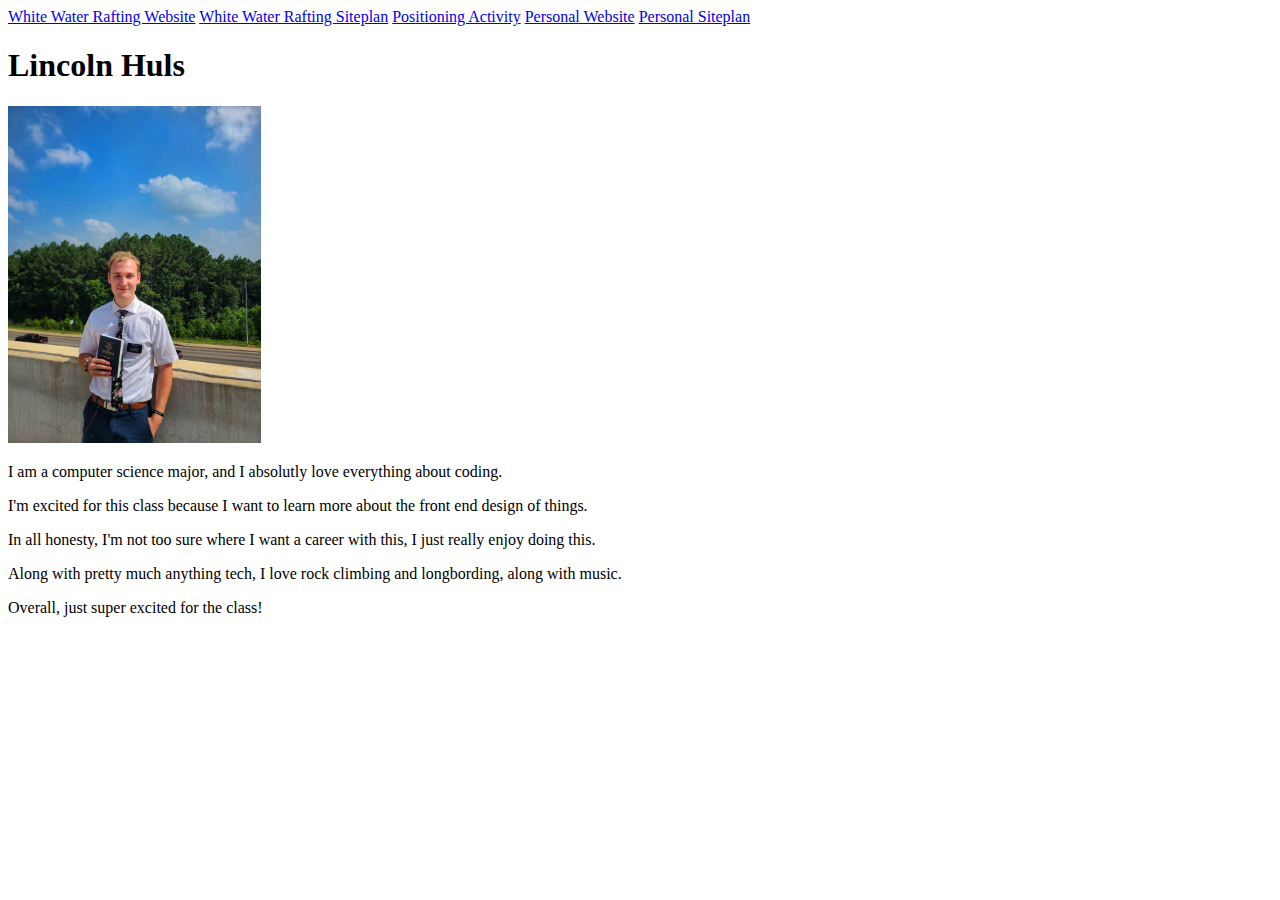
<file: aboutme/index.html>
<!DOCTYPE html>
<html lang="en">
<head>
    <meta charset="UTF-8">
    <meta name="viewport" content="width=device-width, initial-scale=1.0">
    <title>WDD130 | Home</title>
</head>
<body>
    <header>
        <nav>
            <a href="wwr/index.html">White Water Rafting Website</a>
            <a href="wwr/site-plan-rafting.html">White Water Rafting Siteplan</a>
            <a href="positioning.html">Positioning Activity</a>
            <a href="#">Personal Website</a>
            <a href="#">Personal Siteplan</a>
        </nav>
    </header>
    <h1>Lincoln Huls</h1>
    <!-- This is how to add a comment in html -->
    <img src="images/pictureofme.jpeg" width='20%' alt="Image of Me">
    <p>I am a computer science major, and I absolutly love everything about coding. </p>
    <p>I'm excited for this class because I want to learn more about the front end design of things.</p>
    <p>In all honesty, I'm not too sure where I want a career with this, I just really enjoy doing this.</p>
    <p>Along with pretty much anything tech, I love rock climbing and longbording, along with music.</p>
    <p>Overall, just super excited for the class!</p>
</body>
</html>
</file>
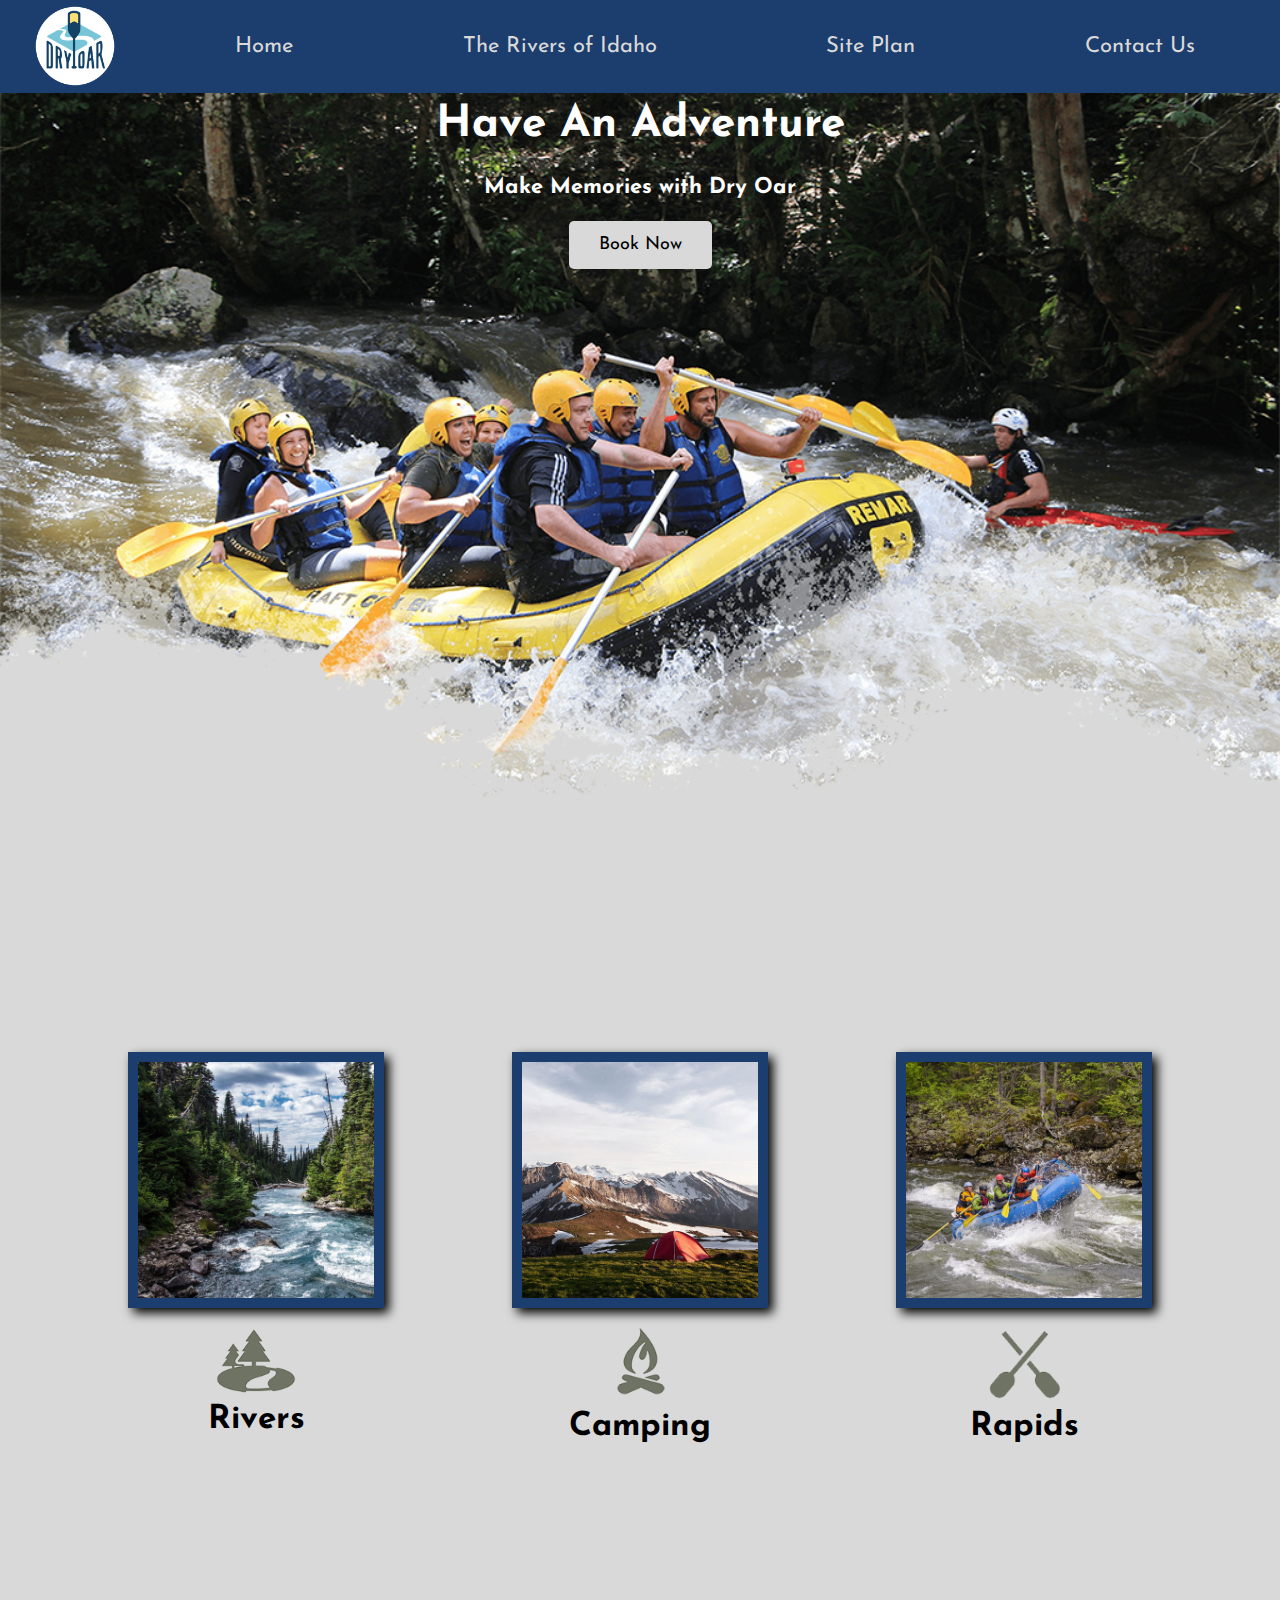
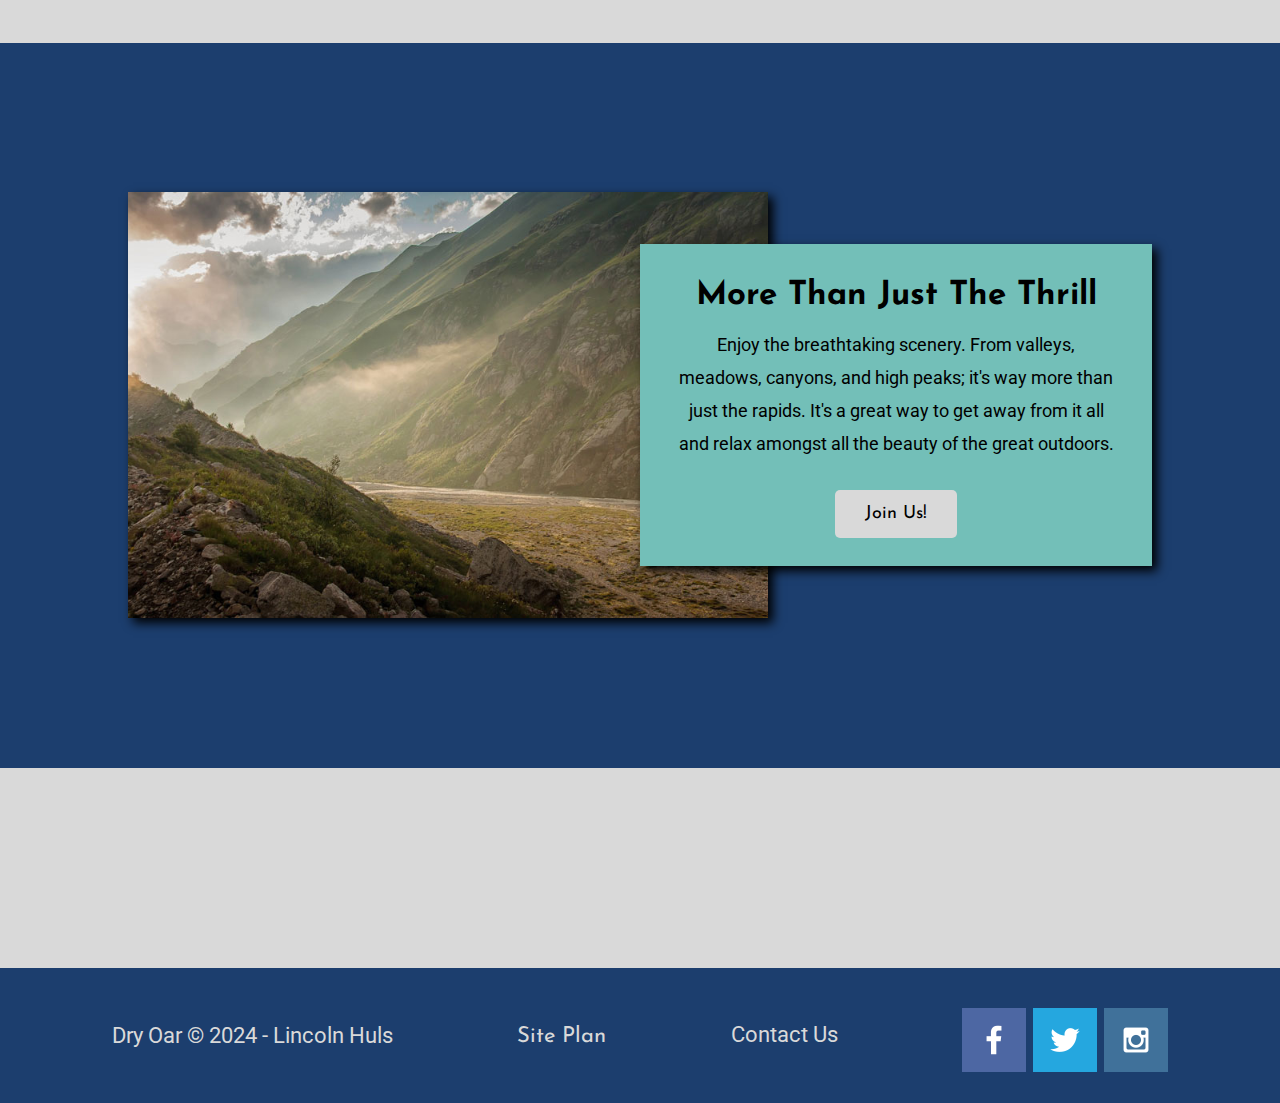
<file: wwr/index.html>
<!DOCTYPE html>
<html lang="en">
<head>
    <meta charset="UTF-8">
    <meta name="viewport" content="width=device-width, initial-scale=1.0">
    <link rel="stylesheet" href="styles/styles.css">
    <title>Whitewater Rafting</title>
</head>
<body>
    <div id="content">
    <header>
        <a href="index.html" id='logo_link'>
            <img class='logo' src="images/logo.png" alt="Dry Oar Logo">
        </a>
        <nav>
            <a href="index.html">Home</a>
            <a href="rivers.html">The Rivers of Idaho</a>
            <a href="site-plan-rafting.html">Site Plan</a>
            <a href="contactus.html">Contact Us</a>
        </nav>
    </header>
    <div id='hero'>
        <div id="hero-box">
            <img id='hero-image' src="images/hero.png" alt="People enjoying rafting">
        </div>
        <section id="hero-msg">
            <h1 class="home-title">Have An Adventure</h1>
            <h4>Make Memories with Dry Oar</h4>
            <div class="button-box">
                <a class='book' href="contactus.html">Book Now</a>
            </div>
        </section>
    </div>
    <main class="home-grid">
        <section class="rivers-card">
            <img class="card-img" src="images/rivers.jpg" alt="River in forest">
            <img class="icon" src="images/river_icon.png" alt="River icon">
            <h2>Rivers</h2>
        </section>
        <section class="camping-card">
            <img class="card-img" src="images/camping.jpg" alt="Tent in mountians">
            <img class="icon" src="images/fire_icon.png" alt="Fire icon">
            <h2>Camping</h2>
        </section>
        <section class="rapids-card">
            <img class="card-img" src="images/rapids.jpg" alt="Rafting boat">
            <img class="icon" src="images/oars.png" alt="Oars icon">
            <h2>Rapids</h2>
        </section>
        <div id="background"></div>
        <img class='mountians' src="images/mountains.jpg" alt="Mountians">
        <section class="msg">
            <h2>More Than Just The Thrill</h2>
            <p>Enjoy the breathtaking scenery. From valleys, meadows, canyons, and high peaks; it's way more than just the rapids. It's a great way to get away from it all and relax amongst all the beauty of the great outdoors.</p>
            <a class='join' href="river.html">Join Us!</a>
        </section>
    </main>
    <footer>
        <p>Dry Oar &copy; 2024 - Lincoln Huls</p>
        <p><a href="site-plan-rafting.html">Site Plan</a></p>
        <p><a href="contactus.html"></a>Contact Us</p>
        <div class="social">
            <a href="https//facebook.com" target="_blank">
                <img src="images/facebook.png" alt="Facebook logo">
            </a>
            <a href="https//twitter.com" target="_blank">
                <img src="images/twitter.png" alt="Twitter logo">
            </a>
            <a href="https//instagram.com" target="_blank">
                <img src="images/instagram.png" alt="Instagram logo">
            </a>
        </div>
    </footer>
    </div>
</body>
</html>
</file>
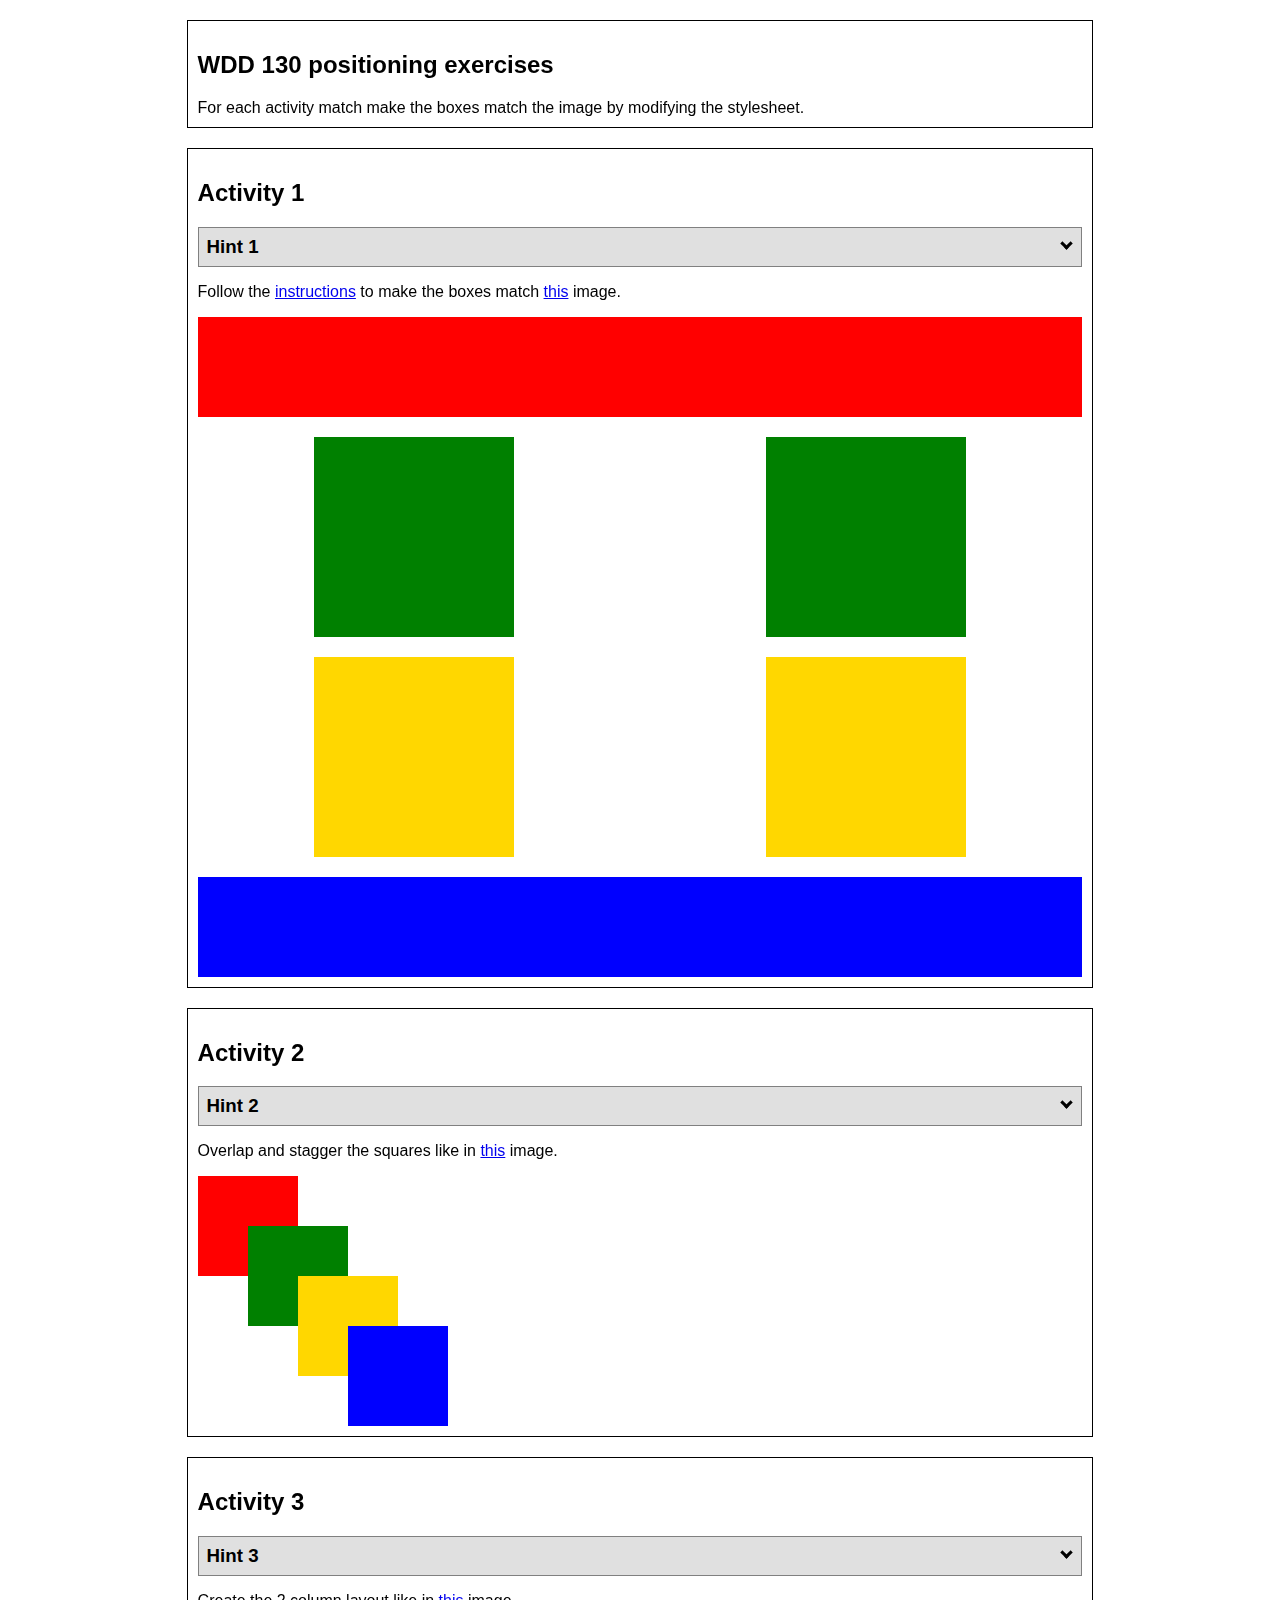
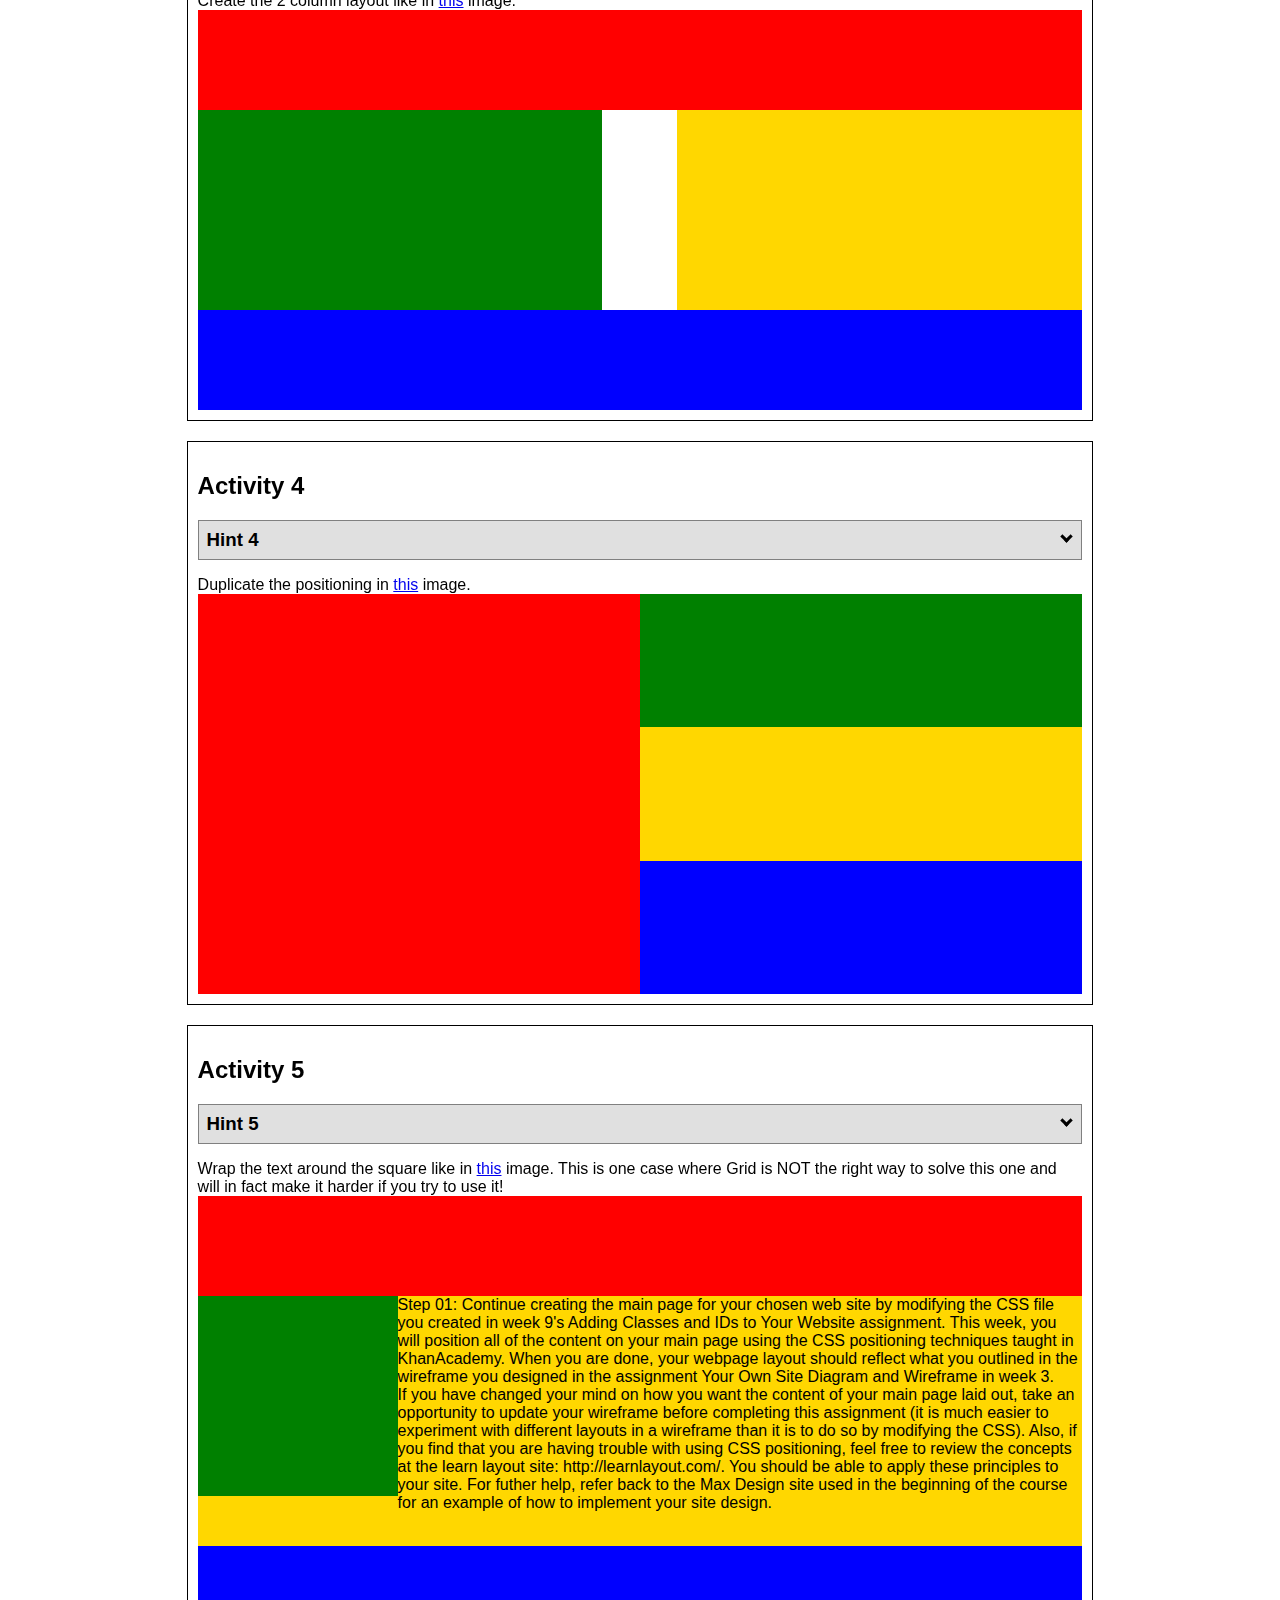
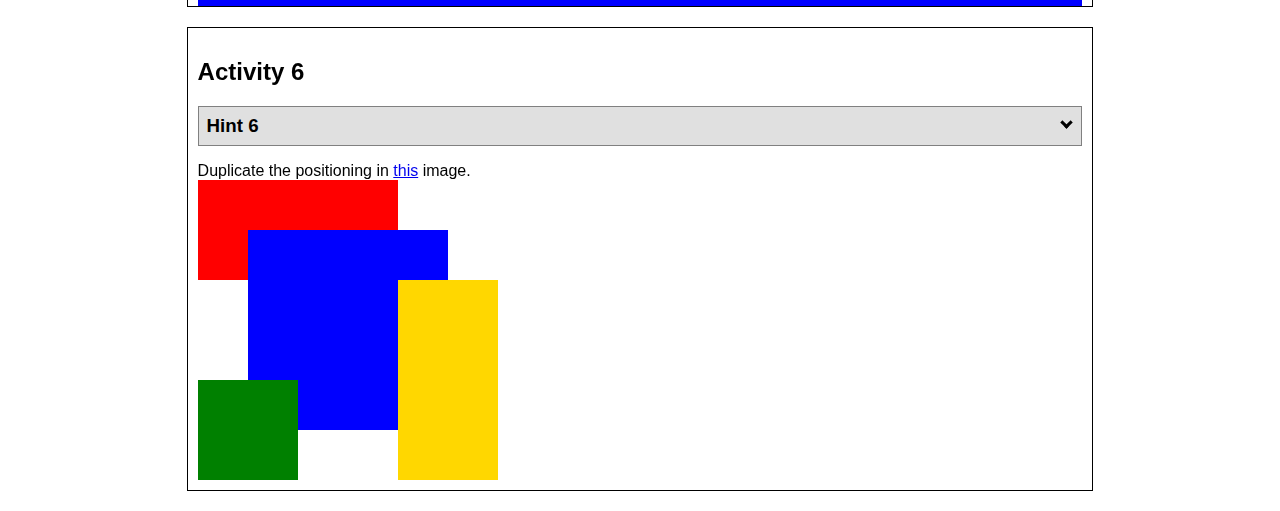
<file: positioning.html>
<!DOCTYPE html>
<html lang="en">
  <head>
    <!-- HTML - Name: positioning.html -->
    <title>Positioning Activity</title>
    <link rel="stylesheet" type="text/css" href="positionstyles.css" />
  </head>
  <body>
    <div class="activity">
      <h2>WDD 130 positioning exercises</h2>
      For each activity match make the boxes match the image by modifying the stylesheet.</div>
    <div class="activity">
      <h2>Activity 1</h2>
      <section class="hint"><input type="checkbox" ><i></i> <h3>Hint 1</h3><div><p>Check out the <a href="https://byui-wdd.github.io/wdd130/activities/w06-css-positioning.html" target="_blank">activity instructions</a> in Ilearn!</p></div></section>
      <p>Follow the <a href="https://byui-wdd.github.io/wdd130/activities/w06-css-positioning.html" target="_blank">instructions</a> to make the boxes match  <a href="https://byui-wdd.github.io/wdd130/images/example1.png" target="_blank">this</a> image.</p>
      <div class="content1" >
        <div class="red1" ></div>
        <div class="green1" ></div>
        <div class="green1" ></div>
        <div class="yellow1"></div>
        <div class="yellow1"></div>
        <div class="blue1"></div>
      </div>
    </div>
    <div class="activity">
      <h2>Activity 2</h2>
      <section class="hint"><input type="checkbox" > <h3>Hint 2</h3><i></i><div>
      <ul>
      <li>grid-template-columns: 50px 50px 50px 50px 50px </li></ul></div></section>
      <p>Overlap and stagger the squares like in <a href="https://byui-wdd.github.io/wdd130/images/example2.png" target="_blank">this</a> image.</p>
      <div class="content2" >
        <div class="red2" ></div>
        <div class="green2" ></div>
        <div class="yellow2"></div>
        <div class="blue2"></div>
      </div>
    </div>
    <div class="activity">
      <h2>Activity 3</h2>
      <section class="hint"><input type="checkbox" > <h3>Hint 3</h3><i></i><div><p>This one is going to be best solved with CSS Grid. Remember to make the boxes the right width first...then start moving them around. </p><h4>Properties used:</h4><ul><li>display:grid;</li><li>grid-template-columns:</li><li>grid-column-gap:</li>
        <li>grid-column:</li>  </ul></div></section>
      Create the 2 column layout like in <a href="https://byui-wdd.github.io/wdd130/images/example3.png" target="_blank">this</a>  image.
      <div class="content3" >
        <div class="red3" ></div>
        <div class="green3" ></div>
        <div class="yellow3"></div>
        <div class="blue3"></div>
      </div>
    </div>
    <div class="activity">
      <h2>Activity 4</h2>
      <section class="hint"><input type="checkbox" > <h3>Hint 4</h3><i></i><div><p>For the others we have been primarily concerned with width. For this one you will need to adjust height as well. </p><h4>Properties used:</h4><ul><li>display:grid;</li><li>grid-template-columns:</li><li>grid-row:</li></ul></div></section>
      Duplicate the positioning in <a href="https://byui-wdd.github.io/wdd130/images/example4.png" target="_blank">this</a> image. 
      <div class="content4" >
        <div class="red4" ></div>
        <div class="green4" ></div>
        <div class="yellow4"></div>
        <div class="blue4"></div>
      </div>
    </div>

    <div class="activity">
      <h2>Activity 5</h2>
      <section class="hint"><input type="checkbox" > <h3>Hint 5</h3><i></i><div><p>Grid is <strong>not</strong> the right way to do this.  In fact there is only one way to really do that...and that is with float. Remember that we float the thing we want the text to wrap around.  Also remember to start by making all the shapes the right size and shape.</p><h4>Properties used:</h4><ul><li>float: left;</li></ul></div></section>
      Wrap the text around the square like in <a href="https://byui-wdd.github.io/wdd130/images/example5.png" target="_blank">this</a> image. This is one case where Grid is NOT the right way to solve this one and will in fact make it harder if you try to use it!
      <div class="content5" >
        <div class="red5" ></div>
        <div class="green5" ></div>
        <div class="yellow5">Step 01: Continue creating the main page for your chosen web site by modifying the CSS file you created in week 9's Adding Classes and IDs to Your Website assignment. This week, you will position all of the content on your main page using the CSS positioning techniques taught in KhanAcademy. When you are done, your webpage layout should reflect what you outlined in the wireframe you designed in the assignment Your Own Site Diagram and Wireframe in week 3. <br />
          If you have changed your mind on how you want the content of your main page laid out, take an opportunity to update your wireframe before completing this assignment (it is much easier to experiment with different layouts in a wireframe than it is to do so by modifying the CSS). Also, if you find that you are having trouble with using CSS positioning, feel free to review the concepts at the learn layout site: http://learnlayout.com/. You should be able to apply these principles to your site. For futher help, refer back to the Max Design site used in the beginning of the course for an example of how to implement your site design.</div>
        <div class="blue5"></div>
      </div>
    </div>
    <div class="activity">
      <h2>Activity 6</h2>
      <section class="hint"><input type="checkbox" > <h3>Hint 6</h3><i></i><div><p>This one is all about visualizing the grid behind the layout. If you are having a hard time doing that first: all the sizes are even multiples of 100, and second here is another example with the lines drawn: <a href="https://byui-wdd.github.io/wdd130/images/example6-hint.png" target="_blank">example 6 with lines</a>. For this one you will find it easiest if you use px for the column width. You can also use <kbd>z-index</kbd> to control the element layering.    </p><h4>Properties used:</h4><ul><li>display:grid;</li><li>grid-template-columns:</li><li>grid-column:</li><li>grid-row:</li><li><a href="https://www.w3schools.com/cssref/pr_pos_z-index.asp" target="_blank">z-index:</a></li></ul></div></section>
      Duplicate the positioning in <a href="https://byui-wdd.github.io/wdd130/images/example6.png" target="_blank">this</a> image.
      <div class="content6" >
        <div class="red6" ></div>
        <div class="green6" ></div>
        <div class="yellow6"></div>
        <div class="blue6"></div>
      </div>
    </div>
  </body>
</html>
</file>
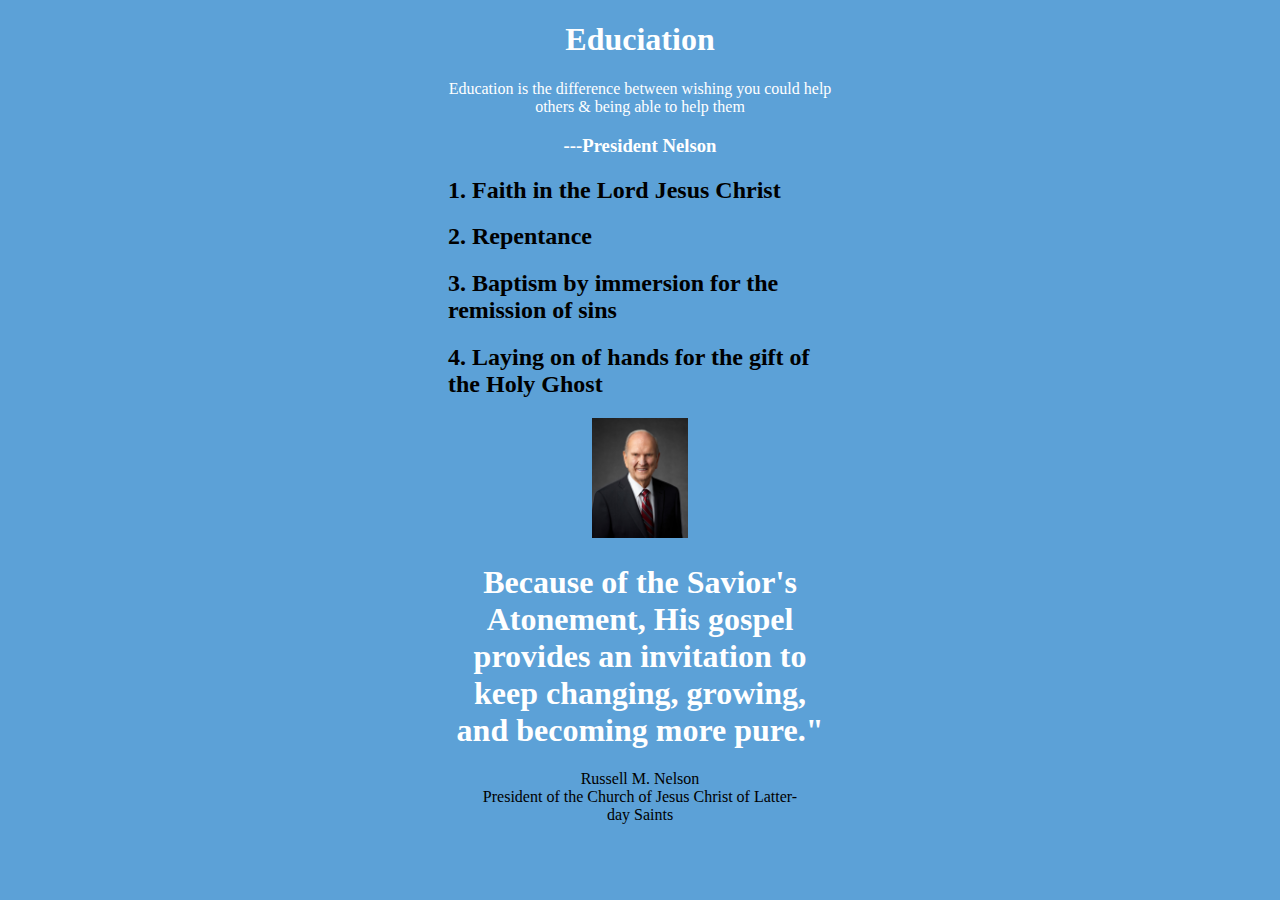
<file: ice/ice4.html>
<!DOCTYPE html>
<html lang="en">
<head>
    <meta charset="UTF-8">
    <meta name="viewport" content="width=device-width, initial-scale=1.0">
    <title>Educiation</title>
    <link rel="stylesheet" href="styles/ice4styles.css">
</head>
<body>
    <main>
        <h1>Educiation</h1>
        <p id="quote">Education is the difference between wishing you could help others & being able to help them</p>
        <h3>---President Nelson</h3>
        <h2>1. Faith in the Lord Jesus Christ</h2>
        <h2>2. Repentance</h2>
        <h2>3. Baptism by immersion for the remission of sins</h2>
        <h2>4. Laying on of hands for the gift of the Holy Ghost</h2>
        <img src="images/russellnelson.jpeg" alt="A portrait of President Russel M. Nelson">
        <h1>Because of the Savior's Atonement, His gospel provides an invitation to keep changing, growing, and becoming more pure."</h1>
        <p>Russell M. Nelson<br>President of the Church of Jesus Christ of Latter-<br>day Saints</p>
    </main>
</body>
</html>
</file>
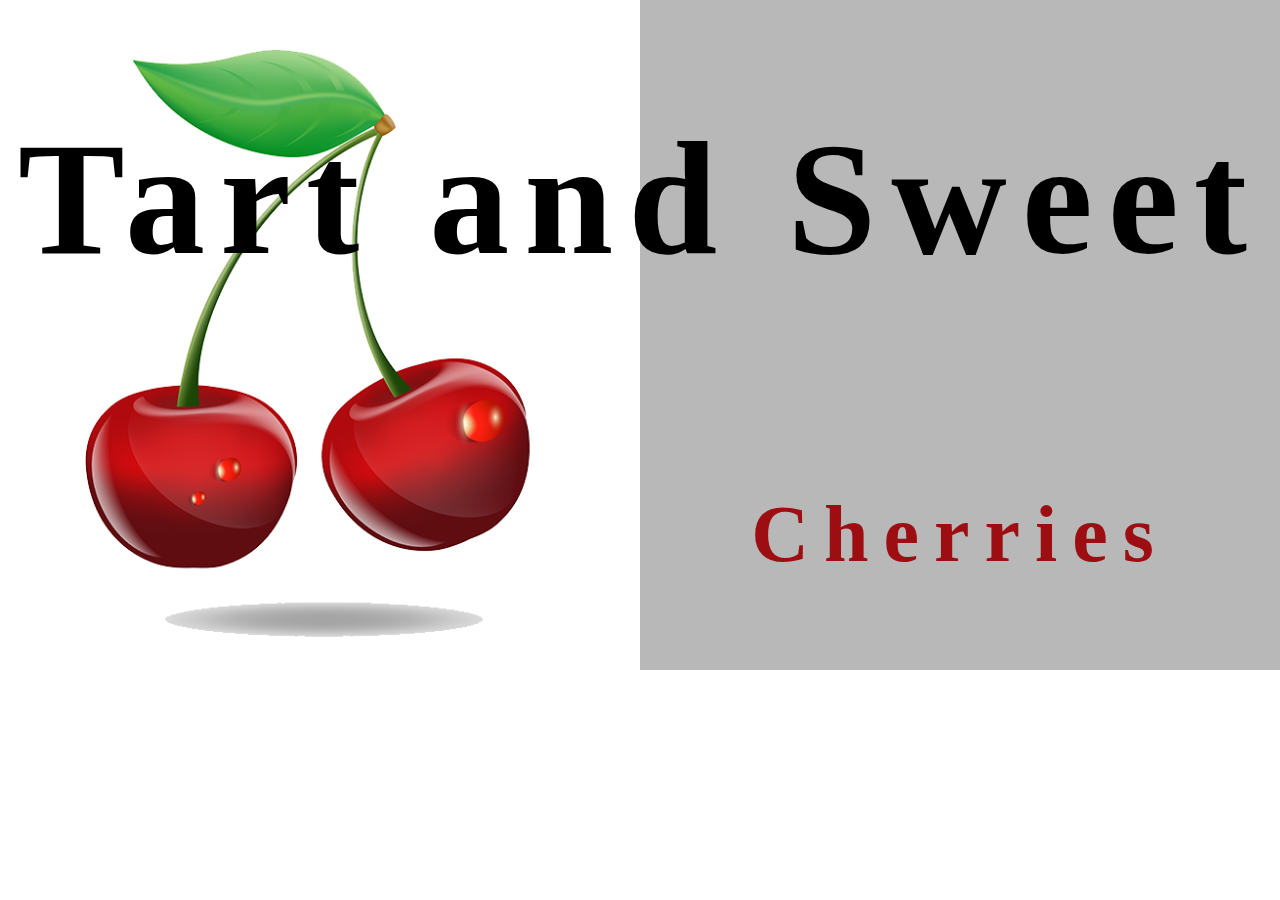
<file: ice/ice6.html>
<!DOCTYPE html>
<html lang="en">
<head>
    <meta charset="UTF-8">
    <meta name="viewport" content="width=device-width, initial-scale=1.0">
    <link rel="stylesheet" href="styles/ice6styles.css">
    <title>Ice 6</title>
</head>
<body>
    <div class="grid">
        <h1 class="grid-item grid-item-1">Tart and Sweet</h1>
        <h2 class="grid-item grid-item-2">Cherries</h2>
        <img src="images/cherries.png" class="grid-item grid-item-3" alt="Cartoon Cherries">
        <div class="grid-item grid-item-4"></div>
    </div>
</body>
</html>
</file>
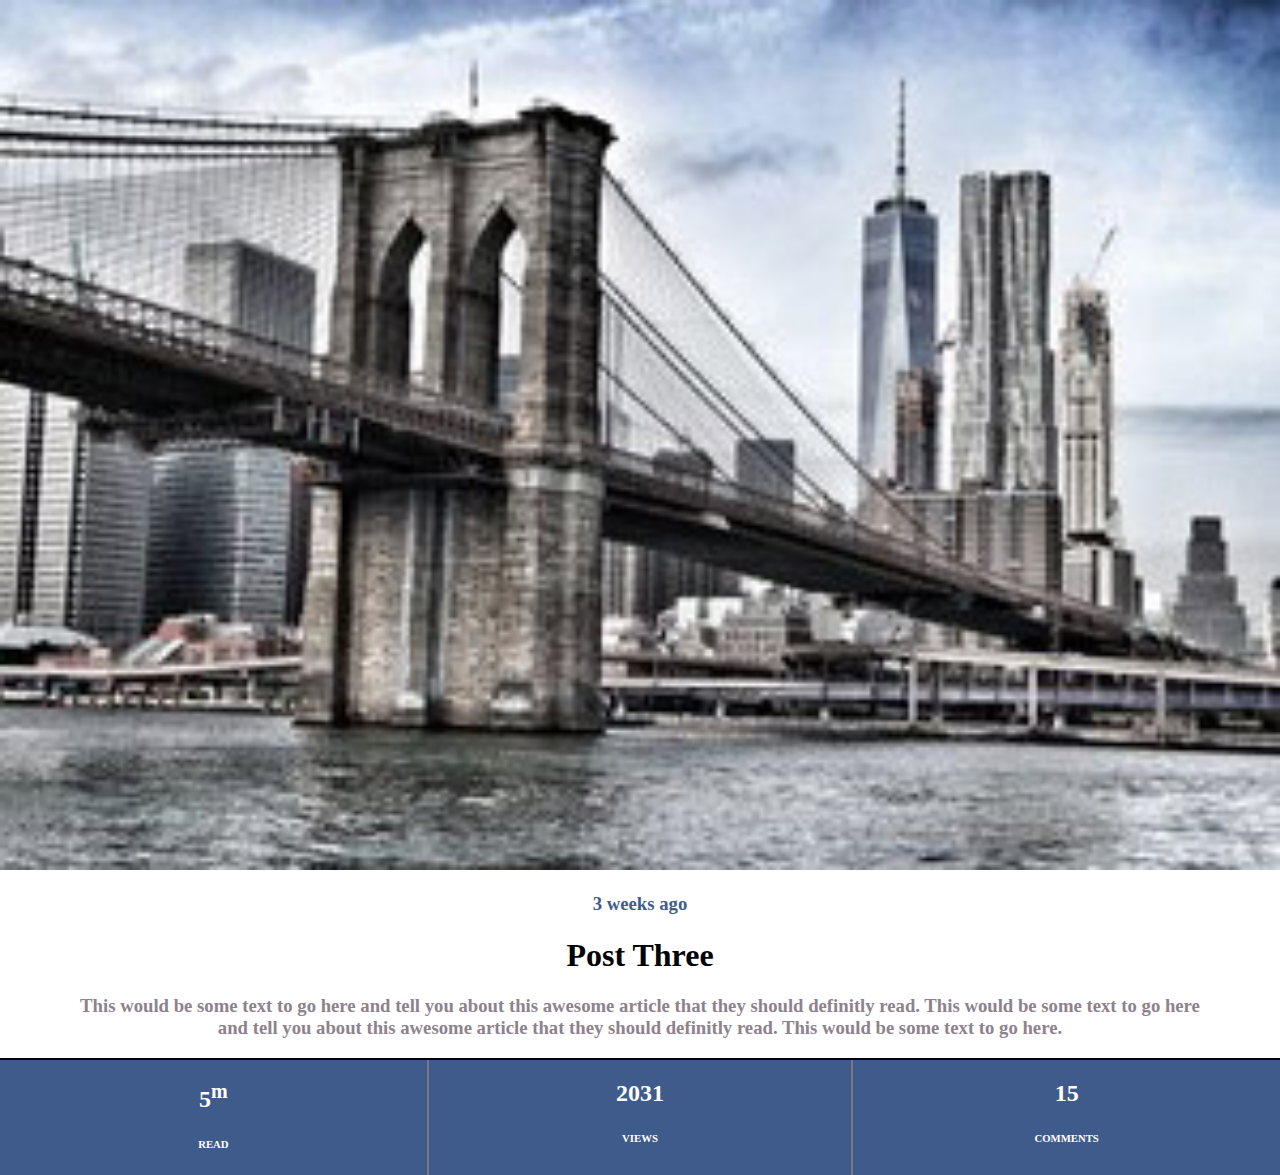
<file: ice/ice9.html>
<!DOCTYPE html>
<html lang="en">
<head>
    <meta charset="UTF-8">
    <meta name="viewport" content="width=device-width, initial-scale=1.0">
    <link rel="stylesheet" href="styles/ice9styles.css">
    <title>Week 9 Ice Challenge</title>
</head>
<body>
    <div class='body_div'>
        <img src="images/w09_ice_img.jpg" id="hero_img" alt="A Bridge over a River">
        <h3 class="center_text post_time">3 weeks ago</h3>
        <h1 class="center_text">Post Three</h1>
        <h3 class="center_text post_info">This would be some text to go here and tell you about this awesome article that they should definitly read. This would be some text to go here and tell you about this awesome article that they should definitly read. This would be some text to go here.</h3>
        <div id="bottom_bar">
            <div id="item1">
                <h2 class="center_text">5<sup>m</sup></h2>
                <h6 class="center_text">READ</h6>
            </div>
            <div id="item2">
                <h2 class="center_text">2031</h2>
                <h6 class="center_text">VIEWS</h6>
            </div>
            <div id="item3">
                <h2 class="center_text">15</h2>
                <h6 class="center_text">COMMENTS</h6>
            </div>
        </div>
    </div>    
</body>
</html>
</file>
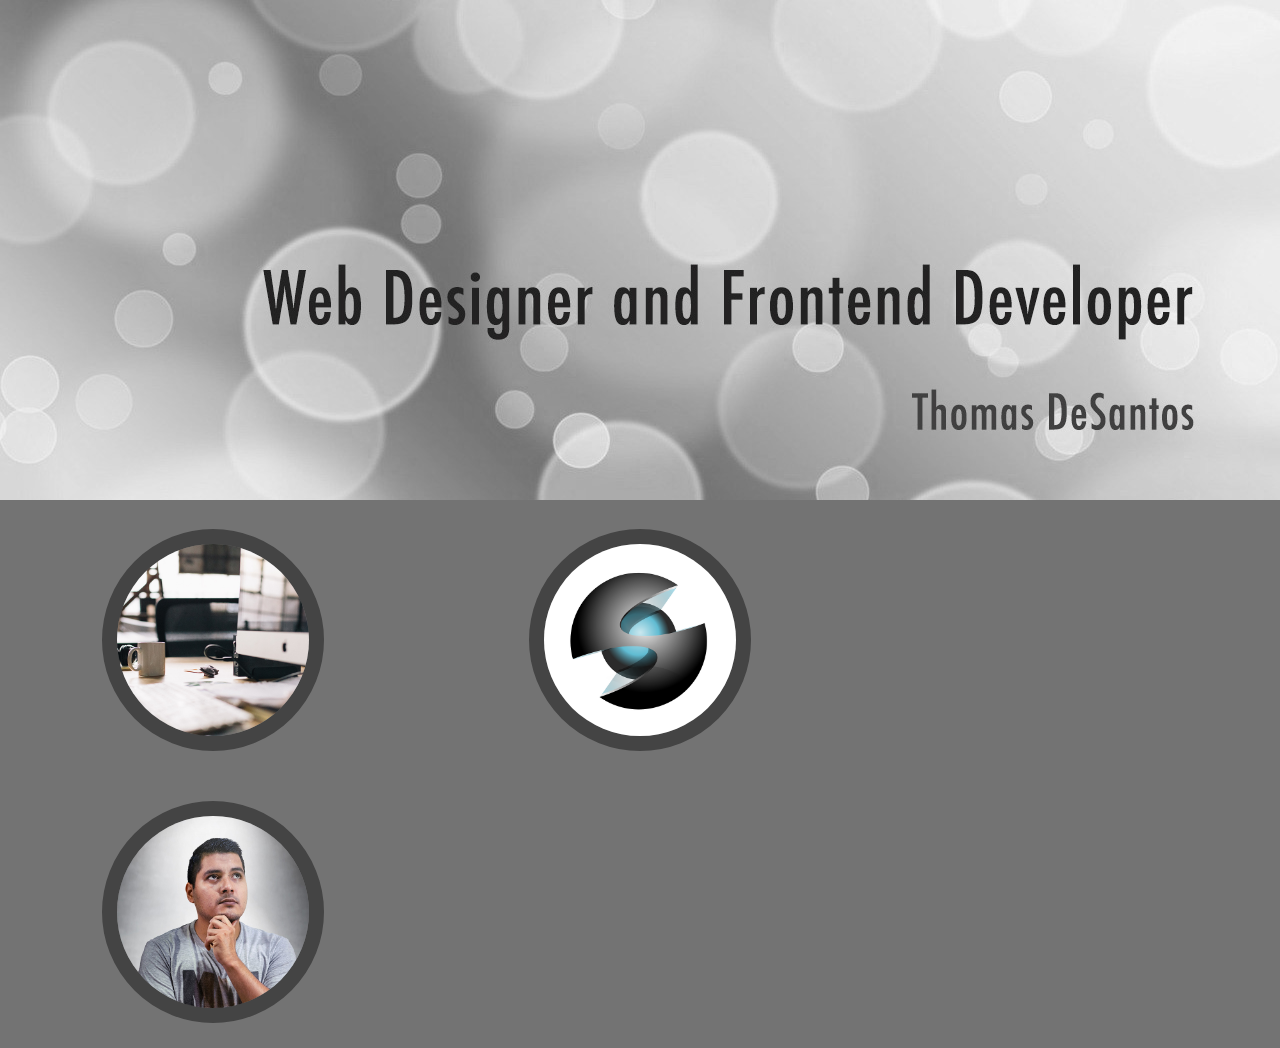
<file: ice/ive5.html>
<!DOCTYPE html>
<html lang="en">
<head>
    <meta charset="UTF-8">
    <meta name="viewport" content="width=device-width, initial-scale=1.0">
    <link rel="stylesheet" href="styles/ice5styles.css">
    <title>Ice challenge 5</title>
</head>
<body>
    <img src="images/iceForHero.jpg" id="hero" alt="Web Designer and Frontend Devolper - Thomas DeSantos">
    <div class="container">
        <div class="icons">
            <img src="images/imgone.jpg" class="threes" alt="Desk">
        </div>
        <div class="icons">
            <img src="images/imgtwo.png" class="threes" alt="Graphic">
        </div>
        <div class="icons">
            <img src="images/imgthree.jpg" class="threes" alt="Person thinking">
        </div>
    </div>
</body>
</html>
</file>
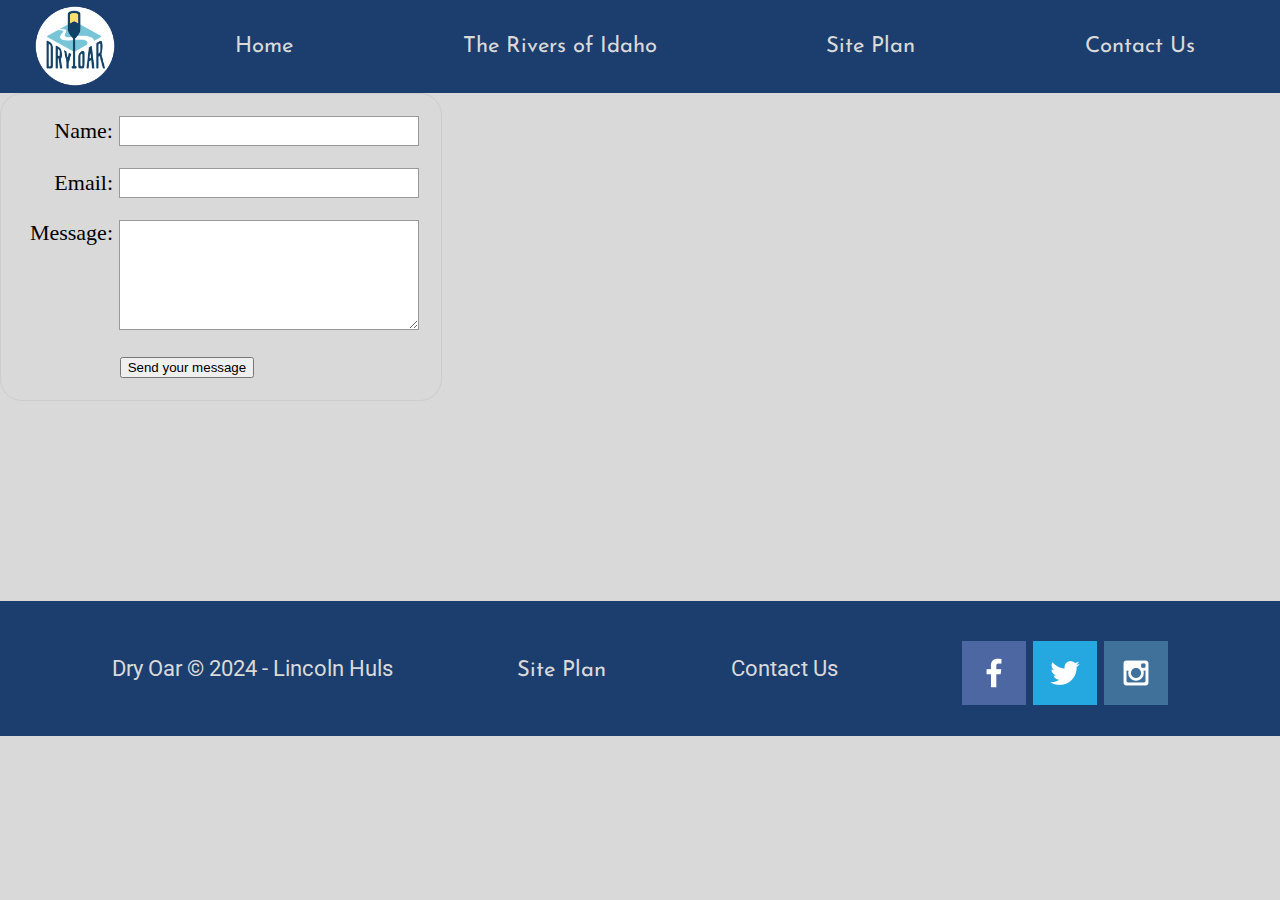
<file: wwr/contactus.html>
<!DOCTYPE html>
<html lang="en">
<head>
    <meta charset="UTF-8">
    <meta name="viewport" content="width=device-width, initial-scale=1.0">
    <link rel="stylesheet" href="styles/styles.css">
    <title>Contact Us</title>
</head>
<body>
    <div id="content">
    <header>
        <a href="index.html" id='logo_link'>
            <img class='logo' src="images/logo.png" alt="Dry Oar Logo">
        </a>
        <nav>
            <a href="index.html">Home</a>
            <a href="rivers.html">The Rivers of Idaho</a>
            <a href="site-plan-rafting.html">Site Plan</a>
            <a href="contactus.html">Contact Us</a>
        </nav>
    </header>
    <main>
        <div id='feedback'></div>
        <!-- https://developer.mozilla.org/en-US/docs/Learn/Forms/Your_first_form  -->
        <form action="#" method="post">
            <ul>
                <li>
                  <label for="name">Name:</label>
                  <input type="text" id="name" name="user_name" />
                </li>
                <li>
                  <label for="mail">Email:</label>
                  <input type="email" id="mail" name="user_email" />
                </li>
                <li>
                  <label for="msg">Message:</label>
                  <textarea id="msg" name="user_message"></textarea>
                </li>
                <li class="button">
                    <button type="submit">Send your message</button>
                </li>
              </ul>
        </form>
    </main>
    <footer>
        <p>Dry Oar &copy; 2024 - Lincoln Huls</p>
        <p><a href="site-plan-rafting.html">Site Plan</a></p>
        <p><a href="contactus.html"></a>Contact Us</p>
        <div class="social">
            <a href="https//facebook.com" target="_blank">
                <img src="images/facebook.png" alt="Facebook logo">
            </a>
            <a href="https//twitter.com" target="_blank">
                <img src="images/twitter.png" alt="Twitter logo">
            </a>
            <a href="https//instagram.com" target="_blank">
                <img src="images/instagram.png" alt="Instagram logo">
            </a>
        </div>
    </footer>
    </div>
    <script>
        // get the feedback div element so we can do something with it.
        const feedbackElement = document.getElementById('feedback');
        // get the form so we can read what was entered in it.
        const formElement = document.forms[0];
        // add a 'listener' to wait for a submission of our form. When that happens run the code below.
        formElement.addEventListener('submit', function(e) {
            // stop the form from doing the default action.
            e.preventDefault();
            // set the contents of our feedback element to a message letting the user know the form was submitted successfully. Notice that we pull the name that was entered in the form to personalize the message!
            feedbackElement.innerHTML = 'Hello '+ formElement.user_name.value +'! Thank you for your message. We will get back with you as soon as possible!';
            // make the feedback element visible.
            feedbackElement.style.display = "block";
            // add a class to move everything down so our message doesn't cover it.
            document.body.classList.toggle('moveDown');
        });
    </script>
</body>
</html>
</file>
<file: wwr/styles/styles.css>
/* if you are using any Google fonts change the font names below to your fonts. 
Any spaces in your font name should be replaced with a +. 
Fonts are separated by a & */
@import url('https://fonts.googleapis.com/css2?family=Josefin+Sans:ital,wght@0,100..700;1,100..700&family=Roboto:wght@300&display=swap');
:root{
    --heading-font: "Josefin Sans", sans-serif;
    --paragraph-font: Roboto, Helvetica, sans-serif;
}
#hero {
    display: grid;
    grid-template-columns: 1fr 3fr 1fr;margin-top: -100px;
}
#hero-image {
    width: 100%;
}
#hero-box {
    grid-column: 1/4;
    grid-row: 1/3;
    z-index: -1;
}
#hero-msg {
    grid-column: 2/3;
    grid-row: 1/2;
    margin-top: 100px;
}
.home-grid {
    display: grid;
    grid-template-columns: repeat(10, 1fr);
}
#content {
    max-width: 1600px;
    margin: 0 auto;
}
nav {
    display: flex;
    justify-content: space-around;
}
a{
    font-family: var(--heading-font);
}
h1, h2, h3, h4, h5, h6 {
    font-family: var(--heading-font);  
}
p {
    font-family: var(--paragraph-font);
}  
nav a {
    text-align: center;
    color: #D9D9D9;
    text-decoration: none;
    padding: 35px;
}
#hero-msg h1, #hero-msg h4 {
    text-align: center;
    color: white;
}
.button-box {
    text-align: center;
}
main section {
    text-align: center;
}
#background {
    height: 725px;
    background-color: #1c3e6e;
}
body {
    background-color: #D9D9D9;
    font-size: 22px;
    padding: 0;
    margin: 0;
}
header {
    background-color: #1c3e6e;
    display: grid;
    grid-template-columns: 150px auto;
}
nav a:hover {
    background-color: #73BFB8;
    color: grey;
}
.book, .join {
    background-color: #D9D9D9;
    color: black;
    text-decoration: none;
    font-size: 18px;
    padding: 15px 30px;
    margin-top: 50px;
    border-radius: 5px;
}
.book:hover, .join:hover {
    background-color: #1c3e6e;
    color: grey;
}
.msg {
    background-color: #73BFB8;
    line-height: 1.5em;
    padding: 35px;
}
footer {
    background-color: #1c3e6e;
    color:#D9D9D9;
    padding: 25px 50px;
    margin-top: 200px;
    display: flex;
    justify-content: space-around;
    align-items: center;
}
.home-title {
    color: #D9D9D9;
    font-family: var(--heading-font);
    font-size: 2em;
    margin-top: 10px;
}
h4 {
    color: #D9D9D9;
}
.msg h2 {
    color: black;
    font-family: var(--heading-font);
}
.msg p {
    color: black;
    font-size: .8em;
    padding-bottom: 15px;
}
footer a {
    color: #D9D9D9;
    text-decoration: none;
}
footer a:hover {
    color: grey;
    font-size: 1.2em;
}
.icon {
    width: 80px;
    padding-top: 10px;
}
footer p a:hover {
    text-decoration: underline;
}  
h2 {
    margin: 0;
}
#logo_link {
    padding-top: 5px;
    justify-self: center;
    align-self: center;
}
footer .social img {
    padding-top: 15px;
}
.rivers-card, .camping-card, .rapids-card {
    margin: 200px 0;
}
.card-img {
    border: 10px solid #1c3e6e;
    transition: transform .5s;
    box-shadow: 5px 5px 10px black;

}
.card-img:hover {
    opacity: .6;
    transform: scale(1.1);
}
.card-img, .mountians {
    width: 100%;
}
.rivers-card {
    grid-column: 2/4;
    grid-row: 2/3;
}
.camping-card {
    grid-column: 5/7;
    grid-row: 2/3;
}
.rapids-card {
    grid-column: 8/10;
    grid-row: 2/3;
}
#background {
    grid-column: 1/11;
    grid-row: 4/9;
}
.mountians {
    grid-column: 2/7;
    grid-row: 5/8;
    box-shadow: 5px 5px 10px black;
}
.msg {
    grid-column: 6/10;
    grid-row: 6/7;
    box-shadow: 5px 5px 10px black;
}
main section img {
    box-sizing: border-box;
}
.logo {
    width: 80px;
}
#river-div {
    background-color: #73BFB8;
    width: 50%;
    margin: 0 auto;
    padding: 3%;
}
.river-home-title {
    padding: 25%;
    font-size: 3em;
}
#river-heading {
    padding: 5%;
}
form {
    display: inline-block;
    /* Form outline */
    padding: 1em;
    border: 1px solid #ccc;
    border-radius: 1em;
}
  
ul {
    list-style: none;
    padding: 0;
    margin: 0;
}
  
form li + li {
    margin-top: 1em;
}
  
label {
    /* Uniform size & alignment */
    display: inline-block;
    min-width: 90px;
    text-align: right;
}
  
input,
textarea {
    /* To make sure that all text fields have the same font settings
       By default, textareas have a monospace font */
    font: 1em sans-serif;
    /* Uniform text field size */
    width: 300px;
    box-sizing: border-box;
    /* Match form field borders */
    border: 1px solid #999;
}
  
input:focus,
textarea:focus {
    /* Additional highlight for focused elements */
    border-color: #000;
}
  
textarea {
    /* Align multiline text fields with their labels */
    vertical-align: top;
    /* Provide space to type some text */
    height: 5em;
}
  
.button {
    /* Align buttons with the text fields */
    padding-left: 90px; /* same size as the label elements */
}
  
button {
    /* This extra margin represent roughly the same space as the space
       between the labels and their text fields */
    margin-left: 0.5em;
}
#feedback {
    background-color: antiquewhite;
    position: absolute;
    top: 0;
    left: 0;
    right: 0;
    padding: .5em;
    /* make this element invisible until we are ready for it */
    display: none;      
}
.moveDown {
    margin-top: 3em;
}
@media screen and (max-width: 900px) {
    #hero, .home-grid {
        display: block;
        height: auto;
    }
    nav, footer {
        flex-direction: column;
    }
    nav a {
        display: block;
        padding: 15px;
    }
    #hero {
        margin-top: 0;
    }
    #hero-msg {
        margin-top: 0;
    }
    #hero-msg h4 {
        display: none;
    }
    #hero-msg h1 {
        color: #6f7364;
    }
    .home-title {
        font-size: 25px;
    }
    .rivers-card, .camping-card, .rapids-card { 
        margin: 50px auto;
        width: 60%;
    }
    #background {
        display: none;
    }
    .mountains, .msg {
        width: 80%;
        display: block;
        margin: 0 auto;
    }
    footer {
        margin-top: 25px;
    }
}
</file>
<file: positionstyles.css>
/* CSS - Name: "positionstyles.css" */
/* Activity 1 styles */
.content1 {
  display: grid;
  grid-template-columns: 1fr 1fr;
  justify-items: center;
  gap: 20px;
}
.red1 { 
  width: 100%; 
  height: 100px; 
  background-color: red;
  grid-column: 1/3;

} 
.green1 {
  width: 200px; 
  height: 200px; 
  background-color: green; 

} 
.yellow1 {
  width: 200px; 
  height: 200px; 
  background-color: gold; 
} 
.blue1 {
  width: 100%; 
  height: 100px; 
  background-color: blue;
  grid-column: 1/3; 
} 
/* Activity 2 styles */ 
.content2 {
  display: grid;
  grid-template-columns: 50px 50px 50px 50px 50px;
}
.red2 {
  width: 100px; 
  height: 100px; 
  background-color: red;
  grid-column: 1/3; 
  grid-row: 1/3;
} 
.green2 { 
  width: 100px; 
  height: 100px; 
  background-color: green;
  grid-column: 2/4;
  grid-row: 2/4;
  z-index: 1;
} 
.yellow2 {
  width: 100px; 
  height: 100px; 
  background-color: gold; 
  grid-column: 3/5;
  grid-row: 3/5;
  z-index: 2;
} 
.blue2 {
  width: 100px; 
  height: 100px; 
  background-color: blue;
  grid-column: 4/6; 
  grid-row: 4/6;
  z-index: 3;
} 
/* Activity 3 styles */ 
.content3 {
  display: grid;
  grid-template-columns: 1fr 1fr;
  column-gap: 75px;
}
.red3 {
  width: 100%; 
  height: 100px; 
  background-color: red; 
  grid-column: 1/3;
} 
.green3 {
  width: 100%; 
  height: 200px; 
  background-color: green;
} 
.yellow3 {
  width: 100%; 
  height: 200px; 
  background-color: gold; 
} 
.blue3 {
  width: 100%;
  height: 100px; 
  background-color: blue;
  grid-column: 1/3; 
} 
/* Activity 4 styles */ 
.content4 {
  display: grid;
  grid-template-columns: 1fr 1fr;
  height: 400px;
}
.red4 {
  width: 100%; 
  height: 100%; 
  background-color: red; 
  grid-row: 1/4;
} 
.green4 {
  width: 100%; 
  height: 100%; 
  background-color: green; 
} 
.yellow4 {
  width: 100%; 
  height: 100%; 
  background-color: gold; 
} 
.blue4 {
  width: 100%; 
  height: 100%; 
  background-color: blue; 
} 
/* Activity 5 styles */ 
.content5 {
  display: flex inline-block;
  flex-direction: column;
  height: 400px;
}
.red5 { 
  width: 100%; 
  height: 100px; 
  background-color: red; 
} 
.green5 { 
  width: 200px; 
  height: 200px; 
  background-color: green;
  float: left;

} 
.yellow5 {
  width: 100%; 
  height: 250px; 
  background-color: gold; 
  position: relative;
  z-index: -1;

} 
.blue5 {
  width: 100%; 
  height: 100px; 
  background-color: blue; 
} 
/* Activity 6 styles */ 
.content6 {
  display: grid;
  grid-template-columns: 50px 50px 50px 50px 50px 50px;
  grid-template-rows: 50px 50px 50px 50px 50px 50px;
}
.red6 {
  width: 100%; 
  height: 100%; 
  background-color: red; 
  grid-column: 1/5;
  grid-row: 1/3;
} 
.green6 {
  width: 100%; 
  height: 100%; 
  background-color: green; 
  grid-column: 1/3;
  grid-row: 5/7;
  z-index: 2;
} 
.yellow6 {
  width: 100%; 
  height: 100%; 
  background-color: gold; 
  grid-column: 5/7;
  grid-row: 3/7;
  z-index: 2;
} 
.blue6 {
  width: 100%; 
  height: 100%; 
  background-color: blue; 
  grid-column: 2/6;
  grid-row: 2/6;
  z-index: 1;
} 


/* Do not make any changes below here */
.activity {
  width: 70%; 
  margin: 20px auto; 
  font-family: Arial, sans-serif; 
  border: 1px solid black; 
  padding: 10px; 
  clear:both; 
  overflow: auto;
} 

.hint {
  border: 1px solid grey;
  background: #e0e0e0;
  padding: .5em;
  position: relative;
  margin: 1em 0;
}
.hint h3 {
  margin: 0;
}
.hint:hover {
  background: #d0d0d0;
}
.hint > div {
  display: none;
}

.hint input[type=checkbox] {
  position: absolute;
  width: 100%;
  height: 100%;
  opacity: 0;
  z-index: 1;
  cursor: pointer;
}

.hint input[type=checkbox]:checked ~ div {
  display: block;
}

.hint i {
  position: absolute;
  transform: translate(-6px, 0);
  margin-top: 16px;
  right: 10px;
  top: -3px;
}
.hint i:before, .hint i:after {
  content: "";
  position: absolute;
  background-color: black;
  width: 3px;
  height: 9px;
}
.hint i:before {
  transform: translate(2px, 0) rotate(45deg);
}
.hint i:after {
  transform: translate(-2px, 0) rotate(-45deg);
}

.hint input[type=checkbox]:checked ~ i:before {
  transform: translate(-2px, 0) rotate(45deg);
}
.hint input[type=checkbox]:checked ~ i:after {
  transform: translate(2px, 0) rotate(-45deg);
}
.hint a {
  position: relative;
  z-index: 1;
}
</file>
<file: ice/styles/ice4styles.css>
body {
    text-align: center;
    background-color: #5ca1d7;
    margin: 0;
}
main {
    width: 30%;
    margin: 0 auto;
}
h1 {
    color: white;
}
#quote {
    color: white;
}

h3 {
    color: white;
}
h2 {
    text-align: left;
}
img {
    width: 25%;
}
</file>
<file: ice/styles/ice6styles.css>
body {
    margin: 0;
}
h1 {
    color: black;
}
h2 {
    color: #9c0e11;
}
.grid {
    display: grid;
    grid-template-columns: 50% 50%;
    text-align: center;
}
.grid-item-1 {
    grid-column: 1/3;
    grid-row: 1/2;
    z-index: 1;
    font-size: 10em;
    letter-spacing: 15px;
}
.grid-item-2 {
    grid-column: 2/3;
    grid-row: 2/3;
    z-index: 1;
    font-size: 5em;
    letter-spacing: 15px;
}
.grid-item-3 {
    grid-column: 1/2;
    grid-row: 1/3;
    width: 100%;
}
.grid-item-4 {
    background-color: #b9b8b9;
    grid-column: 2/3;
    grid-row: 1/3;
}
</file>
<file: ice/styles/ice9styles.css>
body{
    margin: 0;
}
.body_div {
    border-radius: 50%;
}
#hero_img {
    width: 100%;
}
.center_text {
    text-align: center;
}
.post_time {
    color: #415d8c;
    padding-left: 5%;
    padding-right: 5%;
}
.post_info {
    color: #8d828d;
    padding-left: 5%;
    padding-right: 5%;
}
#bottom_bar {
    font-weight: lighter;
    display: grid;
    grid-template-columns: 1fr 1fr 1fr;
    background-color: #3f5b8b;
    color: white;
    border-top: 2px solid black;
}
sup {
    vertical-align: super;
    font-size: smaller;
}
.grid_center {
    justify-self: center;
    align-self: center;
}
#item2 {
    border-left: 2px solid #757982;
    border-right: 2px solid #757982;;
}
</file>
<file: ice/styles/ice5styles.css>
body {
    background-color: #737373;
    margin: 0;
}
#hero {
    width: 100%;
}
.threes {
    border-radius: 50%;
    float: left;
    width: 15%;
    border:15px solid #444444;
    margin: 25px 8%;
}
.container {
    margin: 0 auto;
}
</file>
